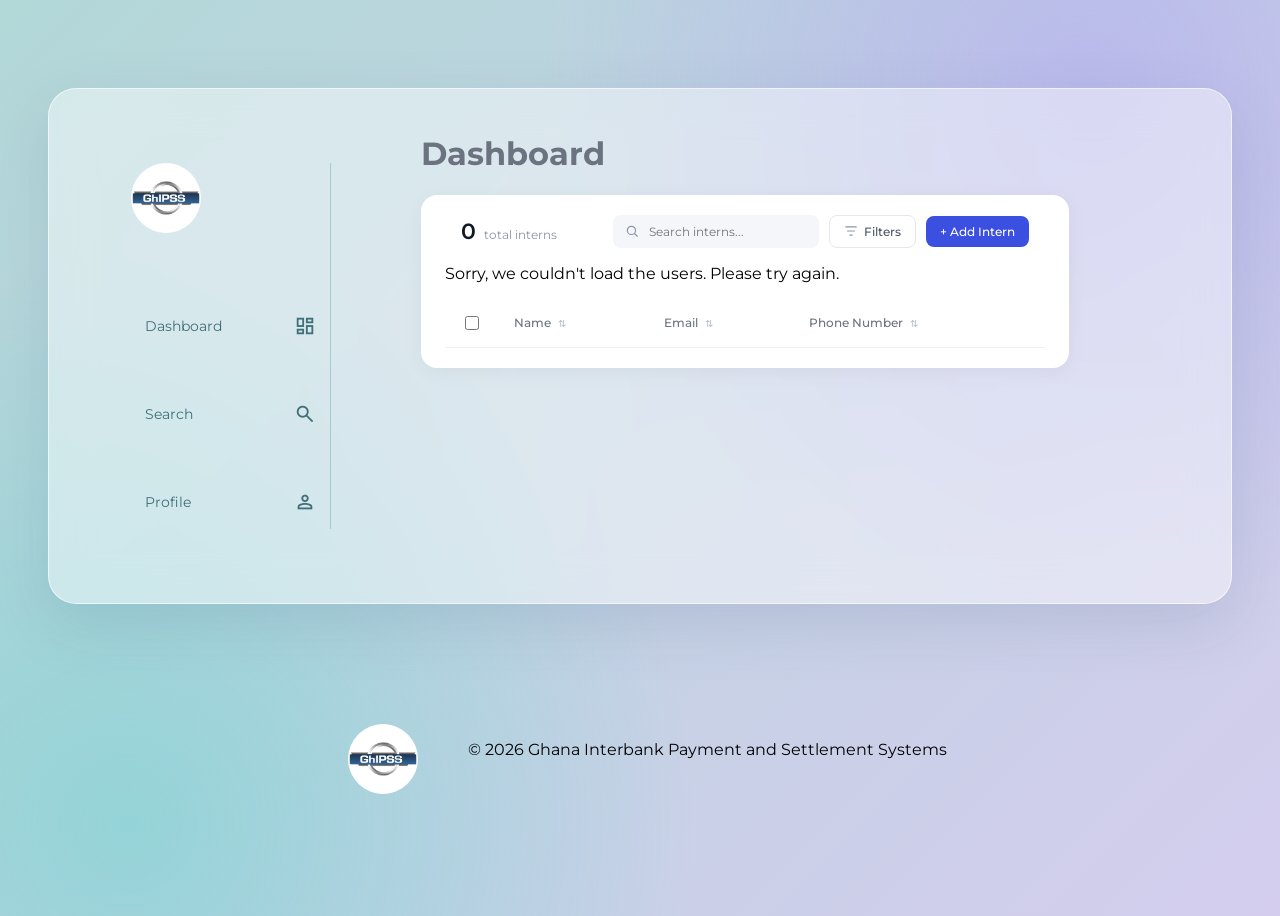
<file: index.html>
<!DOCTYPE html>
<html lang="en">
<head>
    <meta charset="UTF-8">
    <meta name="viewport" content="width=device-width, initial-scale=1.0">
    <link rel="stylesheet" href="css/style.css">
    <link rel="icon" type="image/png" href="assets/images/favicon/favicon-96x96.png" sizes="96x96" />
   <link rel="icon" type="image/svg+xml" href="assets/images/favicon/favicon.svg" />
   <link rel="shortcut icon" href="assets/images/favicon/favicon.ico" />
   <link rel="apple-touch-icon" sizes="180x180" href="assets/images/favicon/apple-touch-icon.png" />
   <link rel="manifest" href="assets/images/favicon/site.webmanifest" />
   <link rel="stylesheet" href="https://fonts.googleapis.com/css2?family=Material+Symbols+Outlined" />
   <link rel="preconnect" href="https://fonts.googleapis.com">
<link rel="preconnect" href="https://fonts.gstatic.com" crossorigin>
<link href="https://fonts.googleapis.com/css2?family=Montserrat:ital,wght@0,100..900;1,100..900&display=swap" rel="stylesheet">
    <title>Dashboard</title>
</head>
<body>
    <div class="main">
    <nav>
    <img class="logo"  src="assets/images/logo1.png" alt="Ghipss logo" >
    <a href="#dashboard">Dashboard<span class="material-symbols-outlined">
        dashboard</span></a>
        <a href="#search">Search <span class="material-symbols-outlined">
            search</span>
        </a>
        <a href="#profile">Profile<span class="material-symbols-outlined">
        person</span></a>
 </nav>
       
   
 
 <main>
 <div class="heading">
    <h1 id="dashboard">Dashboard</h1>
 </div>
 
  <section>

    
 <div class="table-card">
  <div class="table-toolbar">
    <div class="table-count">
      <span class="count-number">6</span>
      <span class="count-label">total interns</span>
    </div>

    <div class="toolbar-actions">
        <div class="search-box">
  <svg class="icon" viewBox="0 0 24 24" fill="none" stroke="currentColor" stroke-width="2" stroke-linecap="round" stroke-linejoin="round">
    <circle cx="11" cy="11" r="7"/><path d="M21 21l-4.3-4.3"/>
  </svg>
  <input type="search" id="table-search" placeholder="Search interns...">
</div>
      <button class="btn btn--ghost">
        <svg class="icon" viewBox="0 0 24 24" fill="none" stroke="currentColor" stroke-width="2" stroke-linecap="round" stroke-linejoin="round">
          <path d="M3 5h18M6 12h12M10 19h4"/>
        </svg>
        Filters
      </button>
      <button class="btn btn--primary">+ Add Intern</button>
    </div>
  </div>
     <p id="status"></p>
     <div class="table-wrap">
    <table class="custom-table">
        <thead>
            <tr >
            <th><input type="checkbox" class="row-check"></th>
              <th>Name <span class="sort">⇅</span></th>
               <th>Email <span class="sort">⇅</span></th>
                 <th>Phone Number <span class="sort">⇅</span></th>
            </tr>
        </thead>
       <tbody id="usersBody"></tbody>
    </table>
    </div>


 </div>
 </section>
 </main>
 </div>
 </div>
 <footer>
    <img class="logo"  src="assets/images/logo1.png" alt="Ghipss logo">
    <p>&copy; 2026 Ghana Interbank Payment  and Settlement Systems</p>
 </footer>
    
  <script src="js/table.js
  "></script>  
</body>
</html>
</file>
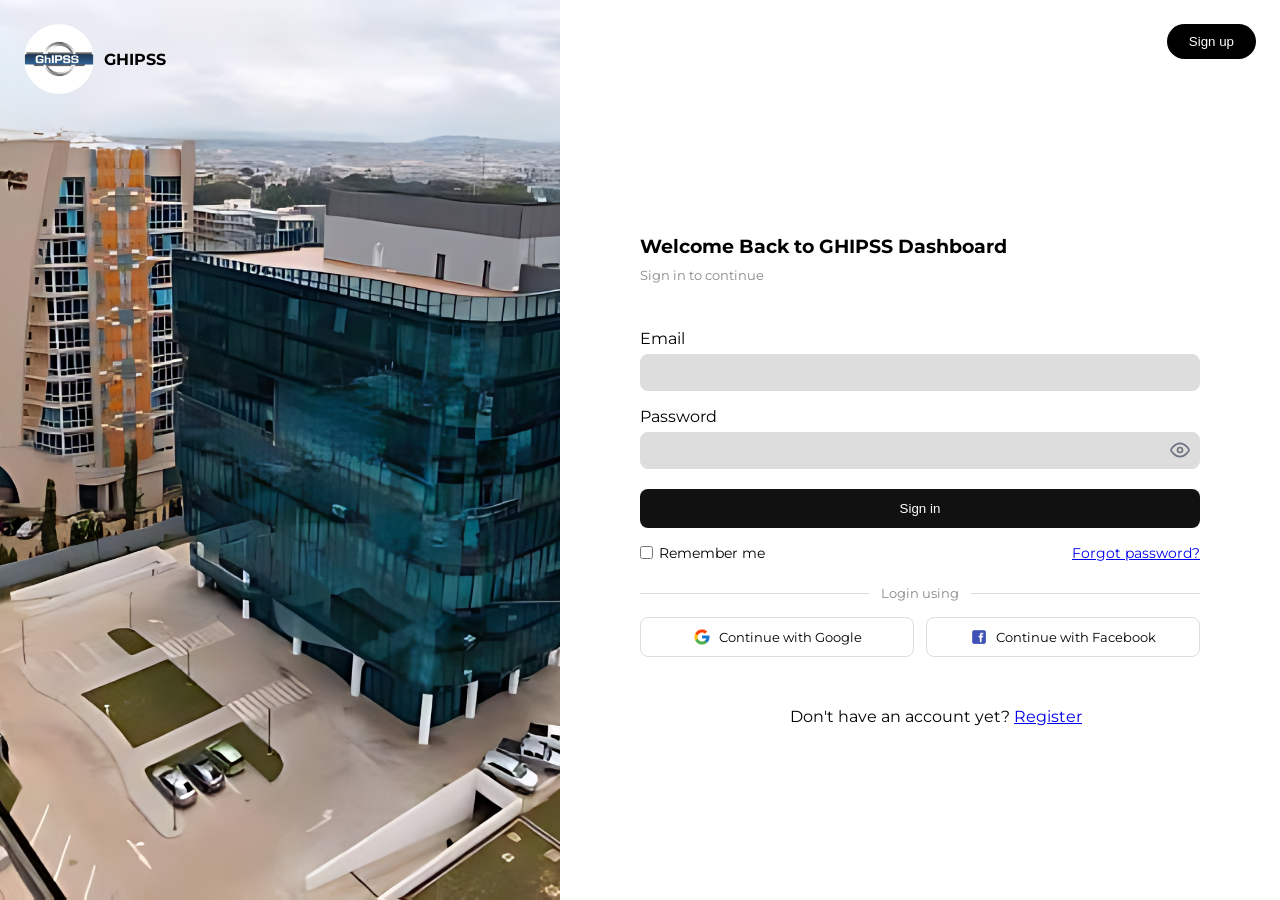
<file: login.html>
<!DOCTYPE html>
<html lang="en">
<head>
    <meta charset="UTF-8">
    <meta name="viewport" content="width=device-width, initial-scale=1.0">
    <title>Login</title>

    <link rel="stylesheet" href="css/login.css">

    <link rel="icon" type="image/png" href="assets/images/favicon/favicon-96x96.png" sizes="96x96" />
    <link rel="icon" type="image/svg+xml" href="assets/images/favicon/favicon.svg" />
    <link rel="shortcut icon" href="assets/images/favicon/favicon.ico" />
    <link rel="apple-touch-icon" sizes="180x180" href="assets/images/favicon/apple-touch-icon.png" />
    <link rel="manifest" href="assets/images/favicon/site.webmanifest" />

  
    <link rel="preconnect" href="https://fonts.googleapis.com">
    <link rel="preconnect" href="https://fonts.gstatic.com" crossorigin>
    <link href="https://fonts.googleapis.com/css2?family=Montserrat:ital,wght@0,100..900;1,100..900&display=swap" rel="stylesheet">
    <link rel="stylesheet" href="https://fonts.googleapis.com/css2?family=Material+Symbols+Outlined" />
    <link rel="stylesheet" href="https://cdnjs.cloudflare.com/ajax/libs/font-awesome/6.5.1/css/all.min.css" />
</head>
<body>
    <main>
        <div class="main">

            
            <div class="login-image">
                <img src="assets/images/building.png" class="building" alt="GhIPSS building" />
                <div class="brand">
                    <img src="assets/images/logo1.png" alt="GhIPSS Logo" class="logo" />
                    <span>GHIPSS</span>
                </div>
            </div>

           
            <div class="content">
                <button type="button" class="signup-btn">Sign up</button>

                <h3>Welcome Back to GHIPSS Dashboard</h3>
                <p class="sign">Sign in to continue</p>

                <form method="post">
                    <label for="email">Email</label>
                    <input type="email" id="email" name="email" required>
                    <small class="error" id="emailError"></small>

                    <label for="password">Password</label>
                    
                     <div class="password-wrapper">                       
  <input type="password" id="password" name="password"  required/>
  <small class="error" id="passwordError"></small>

  <button type="button" id="togglePassword" aria-label="Show password">
    <svg class="icon-eye" xmlns="http://www.w3.org/2000/svg" width="20" height="20" viewBox="0 0 24 24" fill="none" stroke="currentColor" stroke-width="2" stroke-linecap="round" stroke-linejoin="round">
      <path d="M1 12s4-8 11-8 11 8 11 8-4 8-11 8-11-8-11-8z"/>
      <circle cx="12" cy="12" r="3"/>
    </svg>
   
    <svg class="icon-eye-off" xmlns="http://www.w3.org/2000/svg" width="20" height="20" viewBox="0 0 24 24" fill="none" stroke="currentColor" stroke-width="2" stroke-linecap="round" stroke-linejoin="round" style="display:none">
      <path d="M17.94 17.94A10.07 10.07 0 0 1 12 20c-7 0-11-8-11-8a18.45 18.45 0 0 1 5.06-5.94"/>
      <path d="M9.9 4.24A9.12 9.12 0 0 1 12 4c7 0 11 8 11 8a18.5 18.5 0 0 1-2.16 3.19"/>
      <path d="M14.12 14.12A3 3 0 1 1 9.88 9.88"/>
      <line x1="1" y1="1" x2="23" y2="23"/>
    </svg>
  </button>
</div>
                    <button type="submit" class="signin-btn" id="submit">Sign in</button>

                    <div class="others">
                        <label class="remember">
                            <input type="checkbox" name="remember"> Remember me
                        </label>
                        <a href="#">Forgot password?</a>
                    </div>

                    <div class="login-options">
                        <p class="divider">Login using</p>

                        <div class="social-login">
                            <button type="button" class="social-btn">
                                <img src="assets/images/icons8-google-48.png" alt="google icon" width="18" height="18" >
                                Continue with Google
                            </button>

                            <button type="button" class="social-btn">
                               <img src="assets/images/icons8-facebook-48.png" alt="facebook icon" width="18" height="18">
                                Continue with Facebook
                            </button>
                        </div>

                        <p class="foot ">Don't have an account yet? <a href="#">Register</a></p>
                       
                    </div>
                </form>
            </div>

        </div>
    </main>


    <div id="toast" class="toast"></div>
    <script src="js/script.js"></script>
</body>
</html>
</file>
<file: css/style.css>
*{
 font-family: "Montserrat", sans-serif;
  font-optical-sizing: auto;
  font-style: normal;
  box-sizing: border-box;
}

.material-symbols-outlined {
  font-variation-settings:
  'FILL' 0,
  'wght' 400,
  'GRAD' 0,
  'opsz' 24
}
body {
    padding:40px; 
  min-height: 100vh;
  background: linear-gradient(135deg, #a9d3d6 0%, #c5e0e0 50%, #d3c9ec 100% ) no-repeat;
}
    .main {
        
  max-width: 1200px;
  margin: 40px auto;
  background: rgba(255, 255, 255, 0.45);
  backdrop-filter: blur(20px);
  -webkit-backdrop-filter: blur(20px);
  border: 1px solid rgba(255, 255, 255, 0.6);
  border-radius: 28px;
  box-shadow: 0 20px 60px rgba(60, 90, 120, 0.15);
  overflow: hidden;
  display: flex;
  flex-direction: row;      
  align-items: flex-start;
  gap: 40px;
  padding: 24px 32px;       
}

.main nav {
  flex: 0 0 200px; 
border-right: 1px solid rgba(15, 118, 110, 0.25);        
}

.main-content {
  flex: 1;                  
  min-width: 0;           

}
body {
  min-height: 100vh;
  background:
    radial-gradient(circle at 85% 10%, rgba(167, 139, 250, 0.35), transparent 40%),
    radial-gradient(circle at 10% 90%, rgba(45, 212, 191, 0.30), transparent 40%),
    linear-gradient(135deg, #b2d8d8, #d4cdee);
}
   
nav{
    display: flex;
    flex: 0 0 150px;
    flex-direction: column;
    justify-content: flex-start;
    gap:40px;
    border-right: 1px solid #1ee5ec;
    padding-right: 0;
    margin:50px;
    
}
nav a{
    display: flex;
    text-decoration: none;
    align-items: center;
    gap: 10px;
    color: rgb(10, 90, 114);
    text-decoration: solid;

}

nav a .material-symbols-outlined {
  font-size: 22px;     
}

.logo{
    width: 70px;
    border: 1px solid white;
    border-radius:50px;
    background-color: white;
}
#profile{
    width: 40px;
    height: 40px;
    border-radius: 50%;
    border: 0.5px solid yellow;
}
.top{
    display: flex;
    justify-content: flex-start;
    gap: 50px;
    margin: 10px;
}
.top p {
    margin: 0;
    font-size: 30px;
}

footer{
    position: relative;
    left: 300px;
    display: flex;
    justify-content: flex-start;
    gap:50px;
    margin-top: 120px;
}

.table-card {
     width: 100%;
  background: #fff;
  border-radius: 16px;
  padding: 20px 24px;
  box-shadow: 0 4px 20px rgba(0, 0, 0, 0.05);
}
table {
   border-collapse: collapse;
  border-spacing: 0; 
  width: 100%;
  background: transparent;
  box-shadow: none;
}


thead th {
  background: transparent;   
  color:#6b7280   ;         
  font-size: 12px;
  font-weight: 500;
  text-align: left;
  padding: 14px 16px;
  border-bottom: 1px solid #eef0f4;
}

tbody tr:nth-child(even),
tbody tr:nth-child(odd) {
  background: transparent;
}

tbody td {
  font-size: 13px;
  color: #1f2937;
  padding: 16px;
}
tbody tr {
  border-bottom: 1px solid #f0f2f5;
  transition: background 0.2s ease;
}

tbody tr:last-child {
  border-bottom: none; 
tbody tr:hover {
  background: #f7f9fc;
}
}
tbody td {
  padding: 14px 16px;   
  font-size: 13px;
  color: #1f2937;
  vertical-align: middle;
}
tbody td:first-child {
  font-weight: 500;
  color: #111827;
}
.name-cell {
  display: flex;
  align-items: center;
  gap: 12px;
}

.avatar {
  width: 32px;
  height: 32px;
  border-radius: 50%;
  display: inline-flex;
  align-items: center;
  justify-content: center;
  font-size: 11px;
  font-weight: 600;
  color: #fff;
  flex-shrink: 0;   
  
}

.avatar--blue   { background: #4f6bed; }
.avatar--pink   { background: #e5527f; }
.avatar--green  { background: #34b27b; }
.avatar--orange { background: #f59e42; }
.avatar--purple { background: #8b5cf6; }


.icon-cell {
  display: flex;
  align-items: center;
  gap: 8px;
}

.icon {
  width: 14px;
  height: 14px;
  color: #8a94a6;     /* muted gray, matches the header */
  flex-shrink: 0;
}
.table-toolbar {
  display: flex;
  justify-content: space-between;
  align-items: center;
  margin-bottom: 12px;
  background: transparent;
  box-shadow: none;
  padding: 0 16px;
}

.table-count {
  display: flex;
  align-items: baseline;
  gap: 8px;
}

.count-number {
  font-size: 22px;
  font-weight: 600;
  color: #111827;
}

.count-label {
  font-size: 12px;
  color: #8a94a6;
}

.toolbar-actions {
  display: flex;
  align-items: center;
  gap: 10px;
}

.btn {
  display: inline-flex;
  align-items: center;
  gap: 6px;
  padding: 8px 14px;
  font-size: 12px;
  font-weight: 500;
  font-family: inherit;
  border-radius: 8px;
  cursor: pointer;
  transition: background 0.2s ease, box-shadow 0.2s ease;
}

.btn--ghost {
  background: #fff;
  color: #4b5563;
  border: 1px solid #e5e7eb;
}

.btn--ghost:hover {
  background: #f7f9fc;
}

.btn--primary {
  background: #3b4fe0;
  color: #fff;
  border: none;
}

.btn--primary:hover {
  box-shadow: 0 4px 12px rgba(59, 79, 224, 0.35);
}

.sort {
  font-size: 10px;
  color: #b4bcc9;
  margin-left: 4px;
  cursor: pointer;
}

.row-check {
  width: 14px;
  height: 14px;
  accent-color: #3b4fe0;
  cursor: pointer;
}

thead th:first-child,
tbody td:first-child {
  width: 40px;
}

.table-card {
 width: 100%;
  overflow-x: auto;
  -webkit-overflow-scrolling: touch;
}

.table-wrap {
  overflow-x: auto;
}

.custom-table {
  min-width: 600px;  
}

.custom-table th,
.custom-table td {
  white-space: nowrap;
}

.main,
.main main,
.main section,
.table-card {
  min-width: 0;
  max-width: 100%;
}


.custom-table {
  min-width: 600px;
}

.custom-table th,
.custom-table td {
  white-space: nowrap;
}


@media (max-width: 700px) {
  .table-toolbar {
    flex-direction: column;
    align-items: flex-start;
    gap: 12px;
  }

  table {
    min-width: 520px;
    overflow-x: auto;
  }
}

.count-number.is-selected {
  color: #3b4fe0;
}

.main nav a {
  display: flex;
  align-items: center;
  justify-content: space-between;
  gap: 12px;
  padding: 10px 14px;
  margin-bottom: 6px;
  font-size: 14px;
  color: #3f6f78;
  text-decoration: none;
  border-radius: 12px;
  transition: background 0.2s ease, color 0.2s ease;
}

.main nav a:hover {
  background: rgba(255, 255, 255, 0.5);
}

.main nav a.active {
  background: rgba(255, 255, 255, 0.8);
  color: #0f766e;
  font-weight: 500;
  box-shadow: 0 2px 8px rgba(15, 118, 110, 0.12);
}

.main nav img {
  margin-bottom: 32px;
}

.top {
  display: flex;
  justify-content: space-between;
  align-items: center;
  margin-bottom: 8px;
}
.top-actions {
  display: flex;
  align-items: center;
  gap: 16px;
}

.welcome {
  font-size: 14px;
  color: #6b7280;
}
.user-avatar {
  width: 40px;
  height: 40px;
  border-radius: 50%;
  object-fit: cover;  
  flex-shrink: 0;
}
.search-box {
  display: flex;
  align-items: center;
  gap: 8px;
  padding: 8px 12px;
  background: #f4f6fa;
  border-radius: 8px;
}

.search-box:focus-within {
  box-shadow: 0 0 0 2px rgba(59, 79, 224, 0.25);
}

.search-box input {
  border: none;
  background: transparent;
  outline: none;
  font: inherit;
  font-size: 12px;
  width: 160px;
  color: #1f2937;
}

tbody tr.is-hidden { display: none; }

.empty-row td {
  text-align: center;
  color: #8a94a6;
  padding: 32px 16px;
}


table { min-width: 560px; }
#dashboard{
    color: #6b7280;

}

@media (max-width: 900px) {


  .main {
    flex-direction: column;
    gap: 20px;
    margin: 16px;
    padding: 20px;
    border-radius: 20px;
  }

  .main nav {
    flex: none;
    width: 100%;
    display: flex;
    flex-direction: row;
    align-items: center;
    gap: 8px;
    padding: 0 0 16px;
    border-right: none;
    border-bottom: 1px solid rgba(15, 118, 110, 0.25);
    overflow-x: auto;
  }
   
  .logo{
    width: 40px;
    height: 40px;
    margin: 0 12px 0 0;
  }

  .table-card {
  width: 100%;
  -webkit-overflow-scrolling: touch;
}

.table-card table {
  width: 100%;
  min-width: 600px; 


.table-card td,
.table-card th {
  white-space: nowrap;
}
  .main nav img {
    width: 40px;
    height: 40px;
    margin: 0 12px 0 0;
  }

  .main nav a {
    margin-bottom: 0;
    white-space: nowrap;
  }
  
}
}

@media (max-width: 600px) {
  .table-toolbar {
    flex-direction: column;
    align-items: stretch;
    gap: 12px;
    padding: 0;
  }

  .toolbar-actions { flex-wrap: wrap; }

  .search-box { flex: 1 1 100%; }
  .search-box input { width: 100%; }

  .top { flex-wrap: wrap; gap: 8px; }

    .table-card {
  width: 100%;
  overflow-x: auto;
  -webkit-overflow-scrolling: touch;
}

.table-card table {
  width: 100%;
  min-width: 600px; 
}

.table-card td,
.table-card th {
  white-space: nowrap;
}
}
</file>
<file: css/login.css>
* {
  margin: 0;
  padding: 0;
  box-sizing: border-box;
}

body {
  font-family: "Montserrat", sans-serif;
}

.main {
  display: flex;
  height: 100vh;
  
}


.login-image {
  position: relative;
  flex: 1;
  overflow: hidden;
}

.building {
  width: 100%;
  height: 100%;
  object-fit: cover;
  display: block;
}



.brand {
  position: absolute;
  top: 24px;
  left: 24px;
  z-index: 1;
  display: flex;
  align-items: center;
  gap: 10px;
  font-weight: 700;
}

.logo {
  width: 70px;
  height: 70px;
  border-radius: 50%;
  background: #fff;
  object-fit: contain;
}

h3{
  position: relative;
  top: 60px;
}
.content {
  position: relative;
  flex: 1;
  display: flex;
  flex-direction: column;
  justify-content: center;
  padding: 0 80px;
  gap: 50px;
}

.signup-btn {
  position: absolute;
  top: 24px;
  right: 24px;
  padding: 10px 22px;
  background: #000;
  color: #fff;
  border: none;
  border-radius: 999px;
  cursor: pointer;
}

form label {
  display: block;
  margin: 16px 0 6px;
}

form input[type="email"],
form input[type="password"] {
  width: 100%;
  padding: 10px 12px;
  border: 1px solid #ddd;
  border-radius: 8px;
  background-color: #ddd;
}
input:focus {
  outline: none;                  /* removes the browser's default outline */
  border-color: #ddd; }

.signin-btn {
  width: 100%;
  margin-top: 20px;
  padding: 12px;
  background: #111;
  color: #fff;
  border: none;
  border-radius: 8px;
  cursor: pointer;
}

.others {
  display: flex;
  justify-content: space-between;
  align-items: center;
  margin: 16px 0;
  font-size: 0.9rem;
}

.remember {
  margin: 0;
  display: flex;
  align-items: center;
  gap: 6px;
}

.social-login {
  display: flex;
  gap: 12px;
  margin: 12px 0;
}

.social-btn {
  display: flex;
  align-items: center;
  justify-content: center;
  gap: 8px;
  flex: 1;
  padding: 10px 14px;
  background: #fff;
  border: 1px solid #ddd;
  border-radius: 8px;
  font-family: inherit;
  cursor: pointer;
}

.social-btn:hover {
  background: #f5f5f5;
}
.password-wrapper {
  position: relative;
 
}

.password-wrapper input {
  width: 100%;
  padding: 10px 44px 10px 12px;
  box-sizing: border-box;
}

.password-wrapper button {
  position: absolute;
  right: 10px;
  top: 50%;
  transform: translateY(-50%);
  background: none;
  border: none;
  padding: 0;
  cursor: pointer;
  color: #6b7280;       
  display: flex;
}

.password-wrapper button:hover {
  color: #6366f1;
}
.divider {
  display: flex;
  align-items: center;
  gap: 12px;
  margin: 24px 0 16px;
  font-size: 0.8rem;
  color: #888;
}
.sign{
  position: relative;
  top: 20px;
     font-size: 0.8rem;
      color: #888;
}
.divider::before,
.divider::after {
  content: "";
  flex: 1;                 
  height: 1px;
  background: #ddd;
}
#passwordError{
  color:red

}


#emailError{
  color:red

}

.toast {
  position: fixed;
  top: 20px;
  right: 20px;
  padding: 14px 20px;
  border-radius: 10px;
  background: #111;
  color: #fff;
  font-family: inherit;
  box-shadow: 0 6px 20px rgba(0, 0, 0, 0.25);
  opacity: 0;
  transform: translateY(-10px);
  pointer-events: none;
  transition: opacity 0.3s, transform 0.3s;
}
.toast.show {
  opacity: 1;
  transform: translateY(0);
}
.toast.success { border-left: 5px solid #22c55e; }
.toast.error   { border-left: 5px solid #ef4444; }

.foot{
  position: relative;
    gap:50px;
    margin-top: 50px;
    left: 150px;
    }
@media (max-width: 768px) {
  .login-image { display: none; }
  .content { padding: 0 24px; }
  .foot{margin-bottom: 50px ;}
}
</file>
